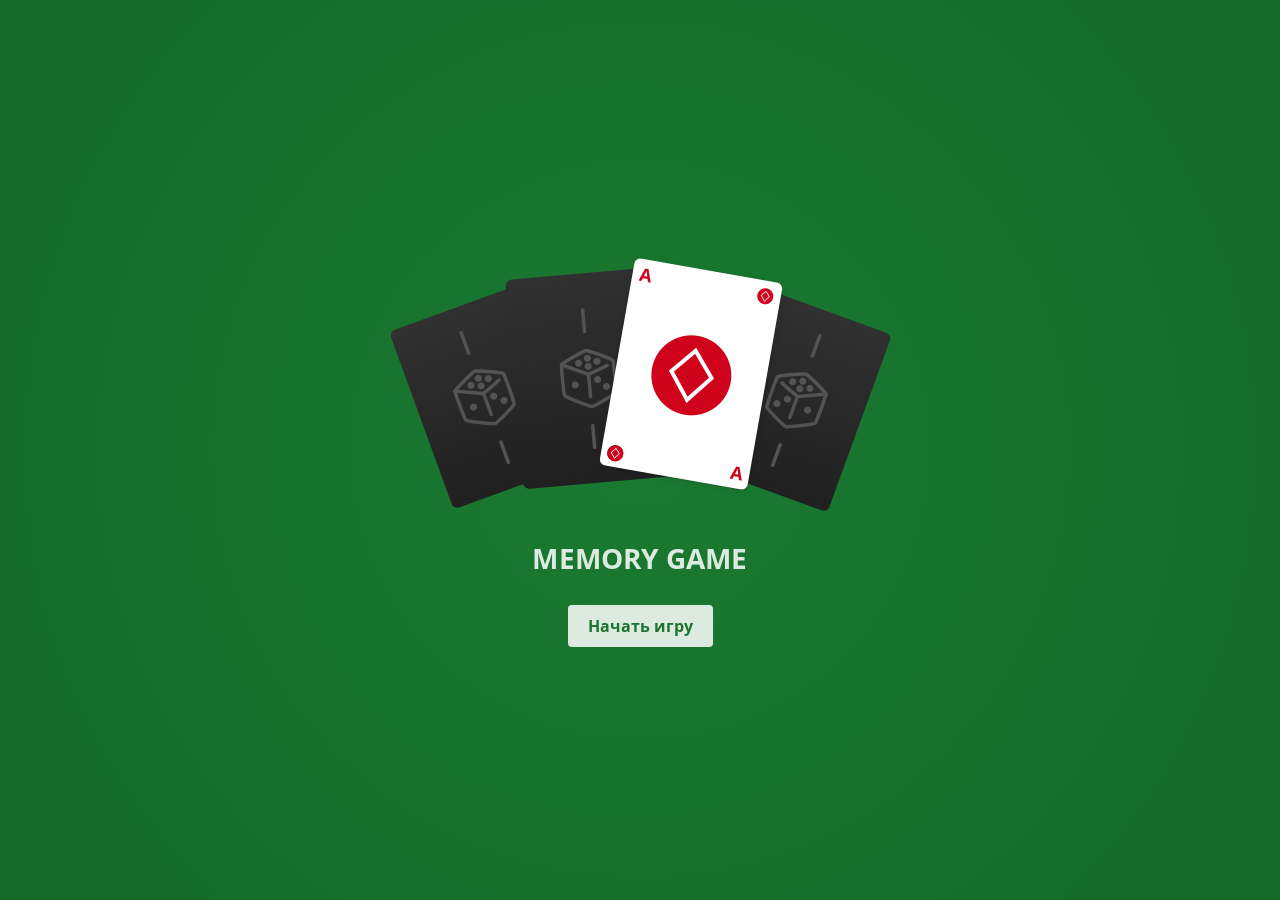
<file: index.html>
﻿<!DOCTYPE html>

<html lang="en" xmlns="http://www.w3.org/1999/xhtml">
<head>
    <meta charset="utf-8" />
    <link rel="shortcut icon" href="favicon.png" type="image/x-icon">
    <link rel="stylesheet" href="StyleSheet.css" type="text/css">
    <title>Memory</title>
</head>
<body>
    <div class="start-page">
        <img class="start-picture" src="assets/StartGame.png">
        <p class="memory-game">MEMORY GAME</p>
        <input type="button" class="button-start" value="Начать игру" />
    </div>
    <div class="game">
        <header class="game-menu">
            <input type="button" class="button-restart" value="Начать заново" />
            <p class="check">Очки:</p>
            <p class="check-value" id="check"></p>
        </header>
        <div class="game-table"></div>
    </div>
    <div class="result-page">
        <img class="result-picture" src="assets/Group 2.png" />
        <div class="result">
            <p class="congratulation">Поздравляем!</p>
            <p id="your-result">Ваш итоговый счет:</p>
            <p id="result-check"></p>
        </div>
        <input type="button" class="button-again" value="Еще раз" />
    </div>
<script src="Script.js"></script>
</body>
</html>
</file>
<file: StyleSheet.css>
﻿@font-face {
    font-family: 'Krungthep';
    src: url('Fonts/Krungthep.eot');
    src: url('Fonts/Krungthep.woff2') format('woff2'), url('Fonts/Krungthep.woff') format('woff'), url('Fonts/Krungthep.ttf') format('truetype'), url('Fonts/Krungthep.eot?#iefix') format('embedded-opentype');
    font-weight: normal;
    font-style: normal;
}

@font-face {
    font-family: 'OpenSans-Bold';
    src: url('Fonts/OpenSans-Bold.eot');
    src: url('Fonts/OpenSans-Bold.woff2') format('woff2'), url('Fonts/OpenSans-Bold.woff') format('woff'), url('Fonts/OpenSans-Bold.ttf') format('truetype'), url('Fonts/OpenSans-Bold.eot?#iefix') format('embedded-opentype');
    font-weight: normal;
    font-style: normal;
}

@font-face {
    font-family: 'OpenSans-SemiBold';
    src: url('Fonts/OpenSans-SemiBold.eot');
    src: url('Fonts/OpenSans-SemiBold.woff2') format('woff2'), url('Fonts/OpenSans-SemiBold.woff') format('woff'), url('Fonts/OpenSans-SemiBold.ttf') format('truetype'), url('Fonts/OpenSans-SemiBold.eot?#iefix') format('embedded-opentype');
    font-weight: normal;
    font-style: normal;
}

html {
    height: 100vh;
}

body {
    margin: 0;
    background: radial-gradient(circle, #1a7a31, #146929);
    font-family: OpenSans-Bold;
    height: inherit;
    display: flex;
}

.start-page,
.game,
.result-page {
    display: none;
    margin: auto;
    padding: 20px;
    box-sizing: border-box;
    max-width: 900px;
    flex-direction: column;
    justify-content: center;
    align-items: center;
}

.is-displayed {
    display: flex;
}

.start-picture, 
.result-picture {
    display: flex;
	max-width: 503px;
	height: 100%;
}

.memory-game {
	display: flex;
    opacity: 0.85;
	font-size: 28px;
	color: #FFFFFF;
	letter-spacing: 0.2px;
}
 
.result {
    display: flex;
    flex-wrap: wrap;
    opacity: 0.85;
    font-size: 24px;
    color: #FFFFFF;
    letter-spacing: 0.15px;
    line-height: 35px;
}

.congratulation {
    margin-bottom: 0;
    margin-top: 9px;
    text-align: center;
    width: 100%;
}

#your-result, 
#result-check {
    margin-top: 0;
}

#your-result {
    width: 70%;
    text-align: end;
}
#result-check {
    margin-left: 6px;
    width: calc(30% - 6px);
    text-align: start;
}

.button-start, 
.button-again {
    display: flex;
	padding: 10px 20px;
	border-width: 0;
	border-radius: 4px;
	opacity: 0.85;
	background: #FFFFFF;
	font-family: inherit;
	font-weight: inherit;
	font-size: 16px;
	color: #1C7430;
	letter-spacing: 0;
}

.game-menu {
    display: flex;
    width: 100%;
}

.button-restart,
.check,
.check-value {
    margin: 0;
    padding: 0;
    background-color: inherit;
    border: none;
    color: #FFFFFF;
    opacity: 0.8;
    font-size: 14px;
}

.button-restart {
    text-align: left;
    font-family: OpenSans-SemiBold;
    letter-spacing: 0;
}

.check {
    margin: 0 10px 0 auto;
    text-align: right;
}

.check-value {
    text-align: right;
    font-family: Krungthep;
}

.game-table {
    width: auto;
    display: flex;
    flex-wrap: wrap;
    margin: 0 -10px;
    padding: 0;
}

.card {
    display: flex;
    width: calc(100%/6 - 20px);
    margin: 10px;
}

.card img {
    width: 100%;
    height: 100%;
}

.card-back .back {
    display: block;
}

.card-back .face {
    display: none;
}

.card-face .face {
    display: block;
}

.card-face .back {
    display: none;
}
</file>
